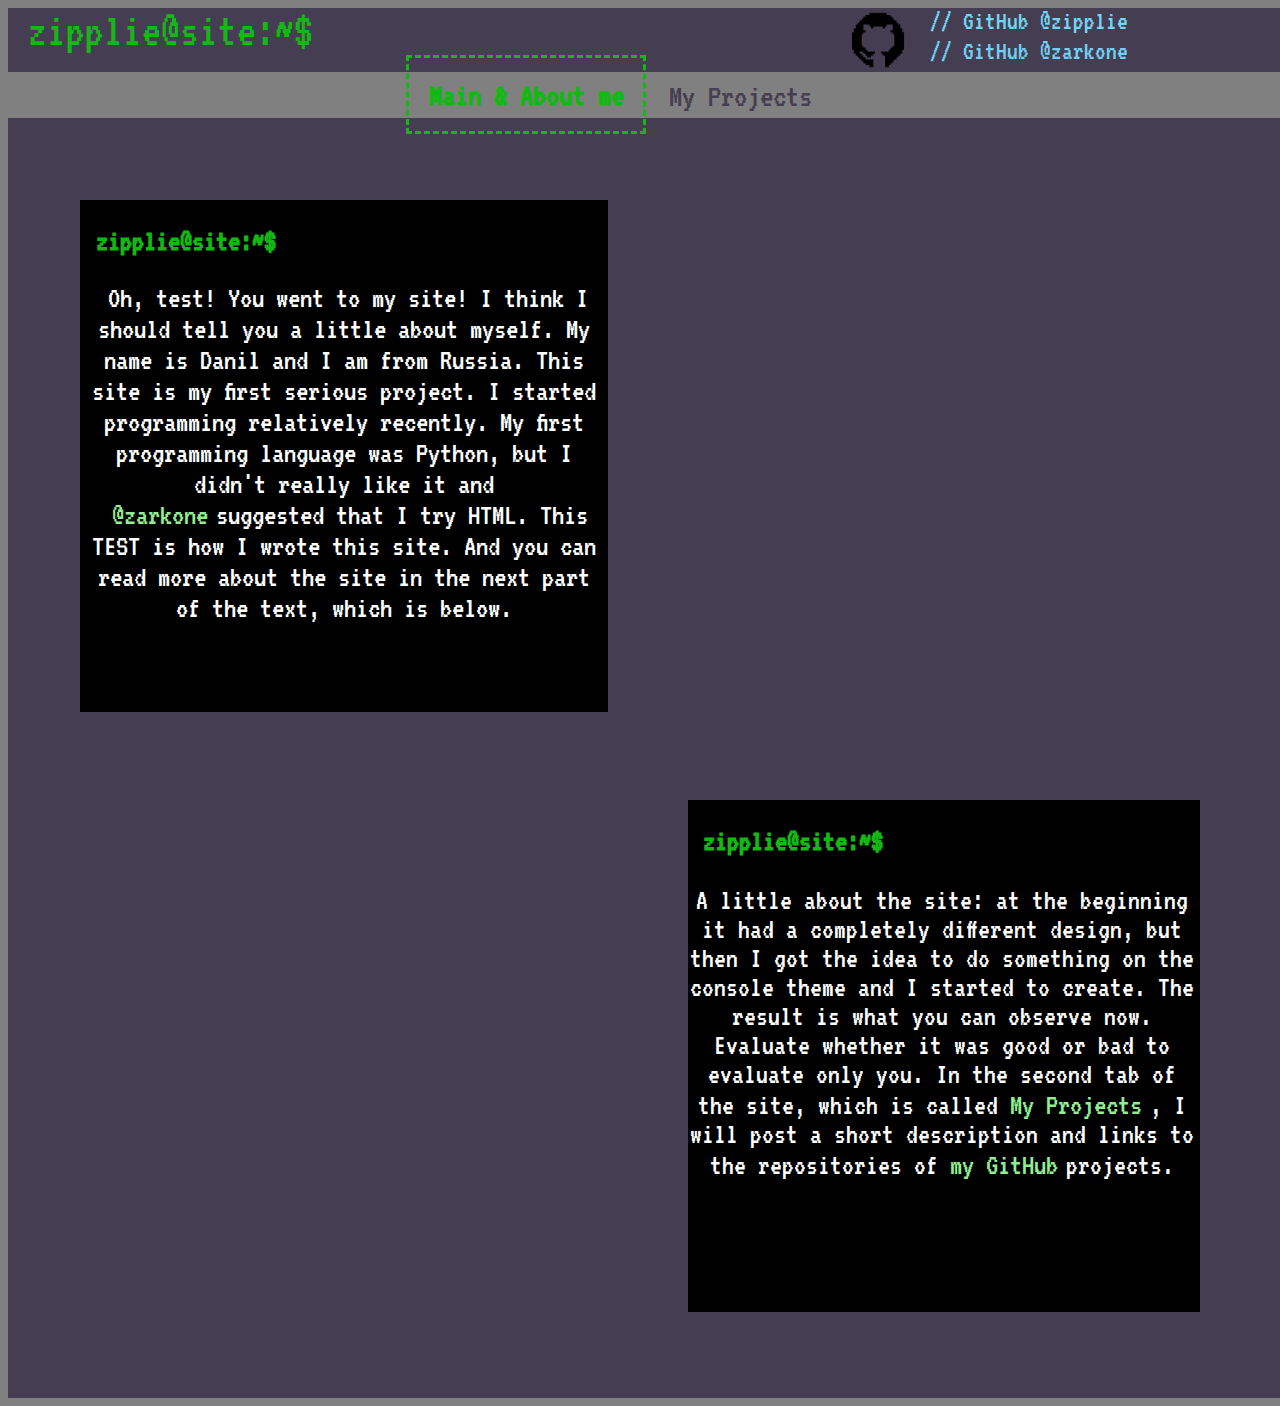
<file: index.html>
<!DOCTYPE html>
<html>
<head>
    <!--  TODO: thanks @zarkone for the help -->
    <meta charset="utf-8">
    <link rel="stylesheet" type="text/css" href="main_ab.css">
    <link rel="stylesheet" type="text/css" href="info.css">
    <link rel="shortcut icon" href="img/site_icon.png" type="image/x-icon">
    <title>zipplie@site</title>

    <link rel="preconnect" href="https://fonts.googleapis.com">
    <link rel="preconnect" href="https://fonts.gstatic.com" crossorigin>
    <link href="https://fonts.googleapis.com/css2?family=VT323&display=swap" rel="stylesheet">
</head>

<body>
<div id="wrapper">
  <div id="header">
    <div class="logo">
        <span>zipplie@site:~$</span>
    </div>
  </div>

<div class="github_icon">
    <img src="img/github.png" alt="github">
</div>

<div class="github_zipplie">
    <p><a href="https://github.com/zipplie">// GitHub @zipplie</a></p>
</div>

<div class="github_zarkone">
    <p><a href="https://github.com/zarkone">// GitHub @zarkone</a></p>
</div>
</div>

<div id="menu">
      <span>Main & About me</span>
      <a href="sections/myprojects/myprojects.html">My Projects</a>
</div>

<div class="content">
  <div class="terminal">
      <div id="shortbiography">
        <h2>zipplie@site:~$</h2>
            <span>Oh, test! You went to my site! I think I should tell you a little about myself. My name is Danil and I am from Russia. This site is my first serious project.
              I started programming relatively recently. My first programming language was Python, but I didn't really like it and <a href="https://github.com/zarkone">@zarkone</a>suggested that I try HTML.
              This TEST is how I wrote this site. And you can read more about the site in the next part of the text, which is below.</span>
      </div>
      <div id="aboutthesite">
        <h2>zipplie@site:~$</h2>
          <p>A little about the site: at the beginning it had a completely different design, but then I got the idea to do something on the console theme and I started to create.
                The result is what you can observe now. Evaluate whether it was good or bad to evaluate only you.
              In the second tab of the site, which is called<a href="sections/myprojects/myprojects.html">My Projects</a>, I will post a short description and links to the repositories of<a href="https://github.com/zipplie">my GitHub</a>projects.</p>
        </div>
    </div>
</div>
</body>
</html>
</file>
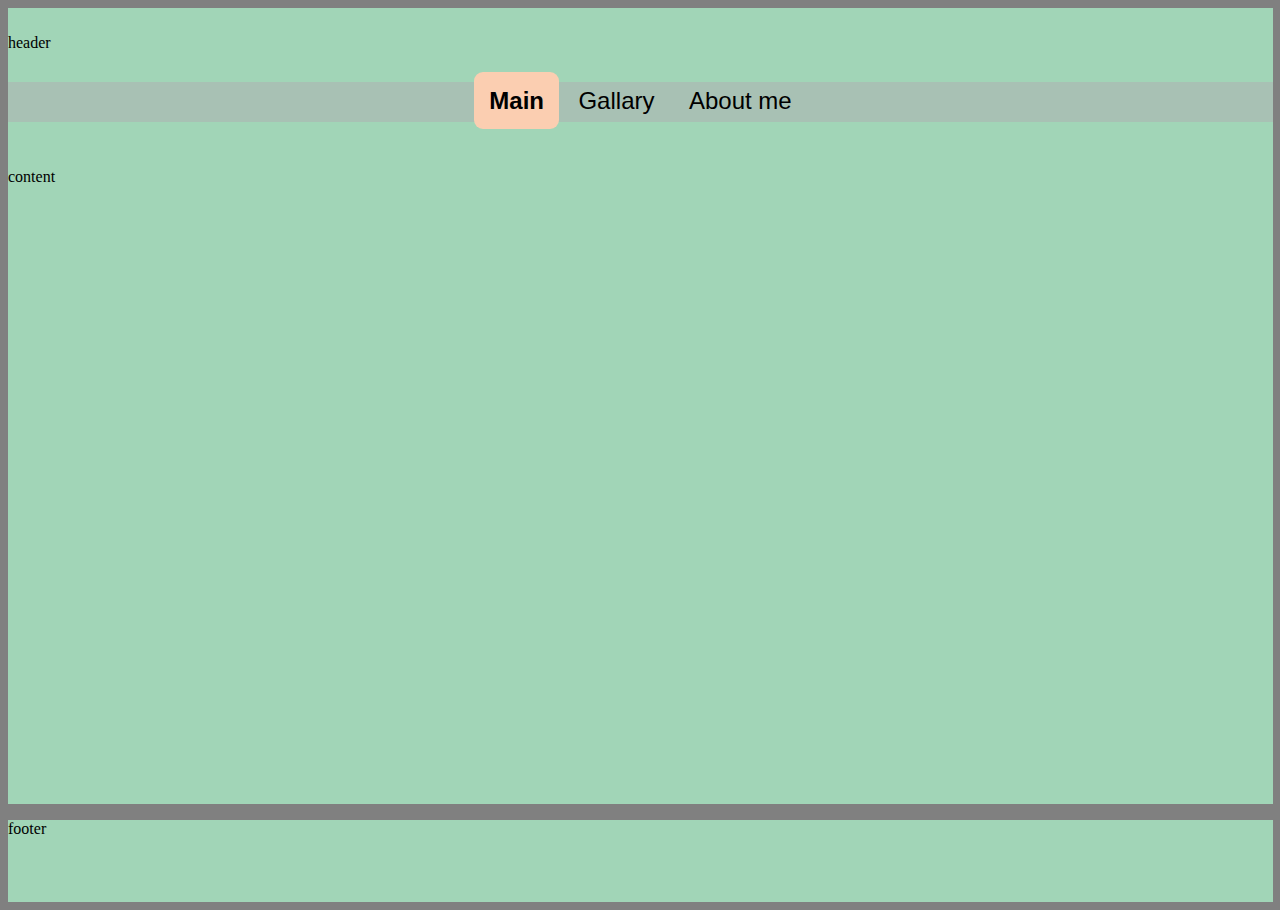
<file: main.html>
<!DOCTYPE html>
<html>
  <head>
    <link rel="stylesheet" type="text/css" href="./style.css">
  </head>
  <body>
    <div id="wrapper">
      <div class="debug" id="header">
        <!--FIXME: add logo-->
        <p>header</p>
      </div>
      <div class="debug" id="menu">
        <span>Main</span>
        <a href="/html-test-emo/gallary.html">Gallary</a>
        <a href="/html-test-emo/about.html">About me</a>
      </div>
      <div class="debug" id="content">
        <p>content</p>
      </div> 
      <div id="footer">
          <div class="debug" id="footer">
            <p>footer</p> 
          </div>
      </div>
      </div>
    </div>
  </body>
</html>
</file>
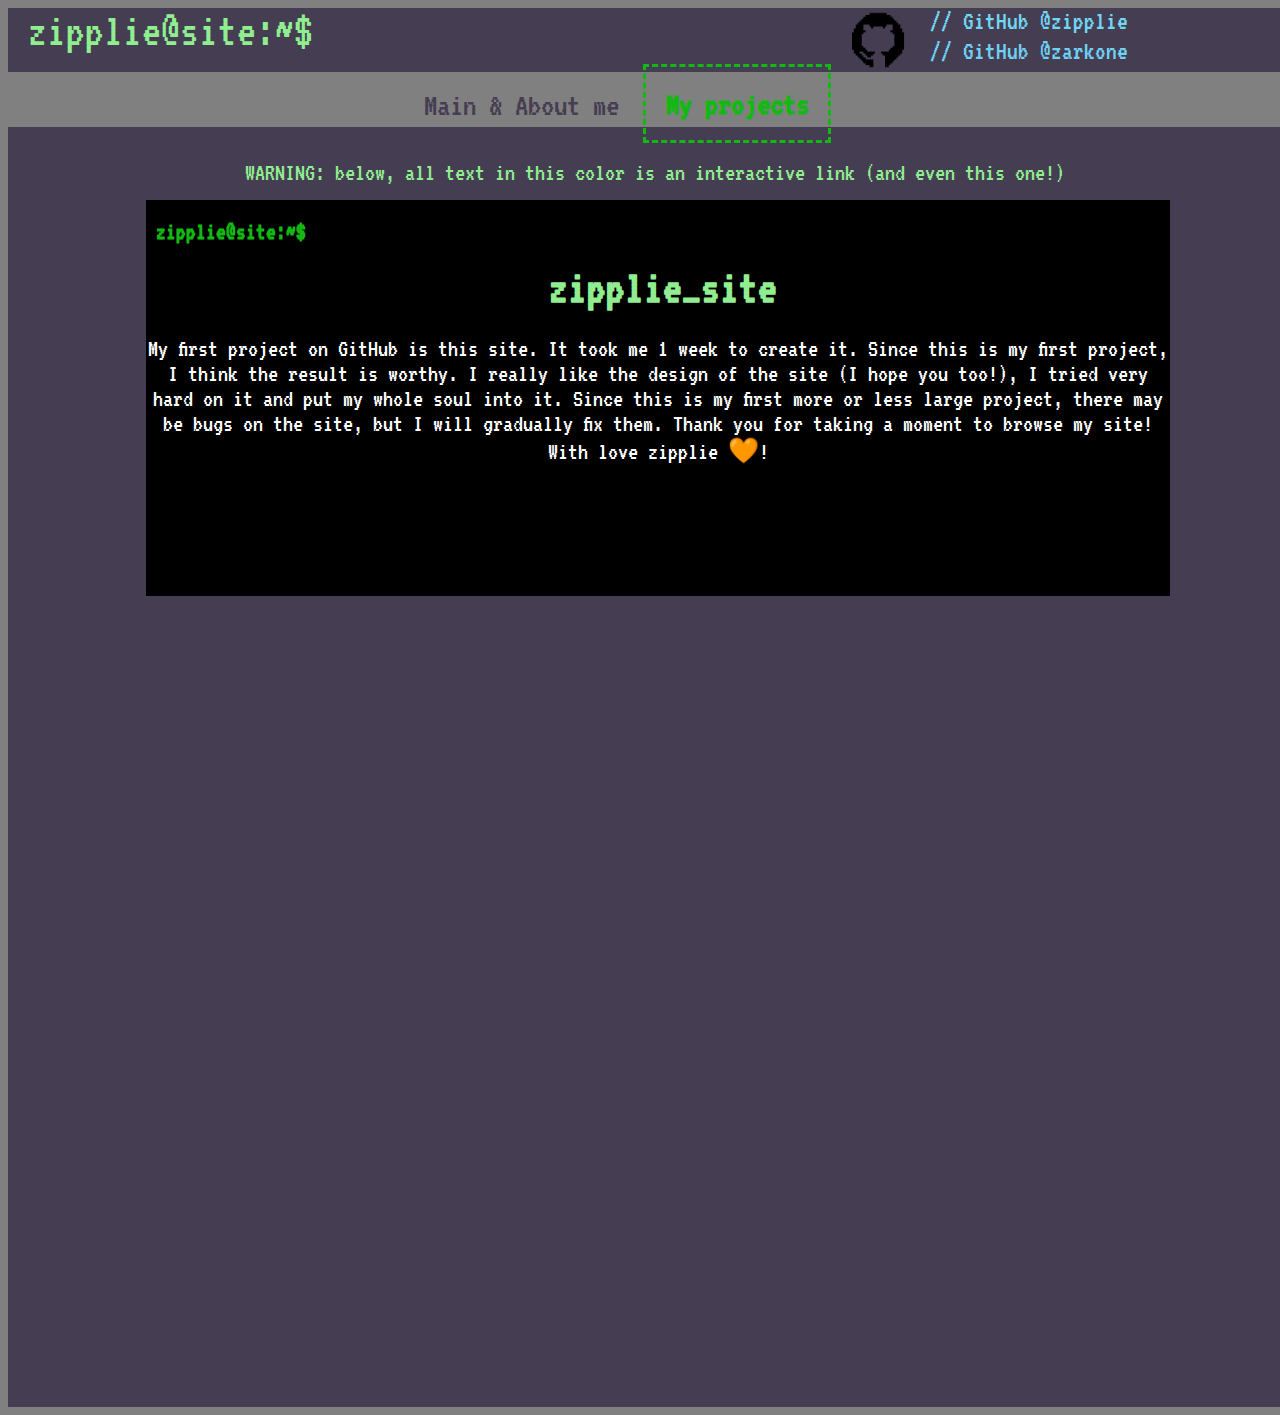
<file: sections/myprojects/myprojects.html>
<!DOCTYPE html>
<html>
<head>
    <!--  TODO: thanks @zarkone for the help -->
    <meta charset="utf-8" />
    <link rel="stylesheet" type="text/css" href="myprojects.css">
    <link rel="shortcut icon" href="../../img/site_icon.png" type="image/x-icon">
    <title>zipplie@site</title>

    <link rel="preconnect" href="https://fonts.googleapis.com">
    <link rel="preconnect" href="https://fonts.gstatic.com" crossorigin>
    <link href="https://fonts.googleapis.com/css2?family=VT323&display=swap" rel="stylesheet">
</head>

<body>
<div id="wrapper">
  <div id="header">
    <div class="logo">
      <div id="logo">
        <span><a href="../../index.html">zipplie@site:~$</span></a>
        </div>
    </div>
  </div>

<div class="github_icon">
    <img src="../../img/github.png" alt="github">
</div>

<div class="github_zipplie">
    <p><a href="https://github.com/zipplie">// GitHub @zipplie</a></p>
</div>

<div class="github_zarkone">
    <p><a href="https://github.com/zarkone">// GitHub @zarkone</a></p>
</div>
</div>

<div id="menu">
    <a href="../../index.html">Main & About me</a>
    <span>My projects</span>
</div>

<div id="attention">
    <span><a href="/sections/myprojects/myprojects.html">WARNING: below, all text in this color is an interactive link (and even this one!)</a></span>
</div>

<div class="content">

    <div id="zipplie_site">
      <h2>zipplie@site:~$</h2>
      <h1><a href="https://github.com/zipplie/zipplie-site">zipplie_site</a></h1>
      <p>My first project on GitHub is this site. It took me 1 week to create it. Since this is my first project, I think the result is worthy.
        I really like the design of the site (I hope you too!), I tried very hard on it and put my whole soul into it. Since this is my first more or less large project, there may be bugs on the site, but I will gradually fix them.
        Thank you for taking a moment to browse my site! With love zipplie 🧡!</p>
    </div>
</div>
</body>
</html>
</file>
<file: main_ab.css>
html, body {
    width: 100%;
    background-color: gray;
    align-items: center;
}

#logo, a {
color: #14b814;
font-family: 'VT323', monospace;
font-size: 30pt;
padding-left: 12.38px;
padding-top: 10px;
text-decoration: none;
}

#wrapper {
    width: 100%;
}

#header {
    background-color: #453d52;
    height: 64px;
    width: 100%;
}

.github_zipplie a {
    float: right;
    margin-right: 92px;
    margin-top: -90px;
    font-family: 'VT323', monospace;
    font-size: 20pt;
    color: #70d7f4;
    text-decoration: none;
}

.github_zipplie a:hover {
    float: right;
    margin-right: 92px;
    margin-top: -90px;
    font-family: 'VT323', monospace;
    font-size: 20pt;
    color: #3db4c7;
    text-decoration: none;
}

.github_zarkone a {
    float: right;
    margin-right: 92px;
    margin-top: -60px;
    font-family: 'VT323', monospace;
    font-size: 20pt;
    color: #70d1f4;
    text-decoration: none;
}

.github_zarkone a:hover {
    float: right;
    margin-right: 92px;
    margin-top: -60px;
    font-family: 'VT323', monospace;
    font-size: 20pt;
    color: #3db4c7;
    text-decoration: none;
}

img {
    width: 60px;
    float: right;
    position: relative;
    right: 380px;
    top: -61px;
}

.logo span {
    color: #14b814;
    font-family: 'VT323', monospace;
    font-size: 35pt;
    padding-left: 20px;
    padding-top: 30px;
    text-decoration: none;
    text-align: center;
}

#menu {
    height: 30px;
    background-color: gray;
    text-align: center;
    width: 100%;
}

#menu a {
    font-size: 25pt;
    font-family: 'VT323', monospace;
    text-decoration: none;
    padding: 18.5px;
    color: #453d52;
    width: 100%;
    position: relative;
    top:-10px;
}

#menu span {
    font-family: 'VT323', monospace;
    text-decoration: none;
    font-weight: bold;
    width: 100%;
    color: #14b814;
    padding:19.5px;
    position: relative;
    top:-11px;
    border-style: dashed;
    font-size: 25pt;
}

#menu a:hover {
  font-family: 'VT323', monospace;
  text-decoration: none;
  font-weight: bold;
  width: 100%;
  color: #14b814;
  padding-top:20px;
  position: relative;
  top:-10px;
  border-style: dashed
}

.content {
    padding-top: 100%;
    background-color: #453d52;
}
</file>
<file: info.css>
#shortbiography span {
  font-family: 'VT323', monospace;
  color: #fff;
  padding-left: 8px;
  text-align: center;
  font-size: 23pt;
}

#shortbiography {
  width: 512px;
  height: 512px;
  background-color: #000;
  position: absolute;
  top: 200px;
  left: 80px;
}

#shortbiography, h2 {
  font-family: 'VT323', monospace;
  color: #14b814;
  padding-left: 8px;
  text-align: left;
  font-size: 23pt;
}

#shortbiography, a {
  font-family: 'VT323', monospace;
  color: #90ee90;
  padding-right: 8px;
  text-align: center;
  font-size: 23pt;
}

#aboutthesite {
  width: 512px;
  height: 512px;
  background-color: #000;
  position: absolute;
  top: 800px;
  right: 80px;
}

#aboutthesite h2 {
  font-family: 'VT323', monospace;
  color: #14b814;
  padding-left: 15px;
  text-align: left;
  font-size: 23pt;
}

#aboutthesite p {
  font-family: 'VT323', monospace;
  color: #fff;
  padding-right: 4px;
  text-align: center;
  font-size: 22pt;
}
</file>
<file: style.css>
html, body {
    width: 98%;
    padding: 0px;
    background-color: gray;
}

#wrapper {
    width: 1265px;
}

#header {
    background-color: #a1d5b7;
    height: 64px;
    padding: 10px 0px 0px 0px;
}

#menu {
    height: 35px;
    background-color: #a8c1b4;
    text-align: center;
    font-family: Arial, Helvetica, sans-serif;
    padding-top: 5px;
}

#menu a, #menu span {
    font-size: 18pt;
    text-decoration: none;
    padding: 15px;
    color: #000;
    border-radius: 9px;
}

#menu a:hover, #menu span {
    background: #FBCEB1;
    color: #000;
    text-decoration: none;
    font-weight: bold;;

}

#content {
    padding: 30px 0px 602px;
    text-align: justify;
    background-color: #a1d5b7;
}

#footer {
    height: 81.9px;
    background-color: #a1d5b7;
}

/* div.debug {
    border: 1px solid #f0f;
} */
/* Uncomment the block above to see the debug. */
</file>
<file: sections/myprojects/myprojects.css>
html, body {
    width: 100%;
    background-color: gray;
    align-items: center;
    font-family: 'VT323', monospace;
}

p {
    color: #fff;
    text-align: center;
    font-size: 25px;
}

#logo, a {
color: #14b814;
font-size: 35pt;
padding-left: 10px;
text-decoration: none;
}

#wrapper {
    width: 100%;
}

#header {
    background-color: #453d52;
    height: 64px;
    width: 100%;
}

.github_zipplie a {
    float: right;
    margin-right: 100px;
    margin-top: -89px;
    font-size: 20pt;
    color: #70d7f4;
    text-decoration: none;
}

.github_zipplie a:hover {
    float: right;
    margin-right: 100px;
    font-size: 20pt;
    color: #3db4c7;
    text-decoration: none;
}

.github_zarkone a {
    float: right;
    margin-right: 100px;
    margin-top: -59px;
    font-size: 20pt;
    color: #70d1f4;
    text-decoration: none;
}

.github_zarkone a:hover {
    float: right;
    margin-right: 100px;
    margin-top: -59px;
    font-size: 20pt;
    color: #3db4c7;
    text-decoration: none;
}

img {
    width: 60px;
    float: right;
    position: relative;
    right: 380px;
    top: -61px;
}

#menu {
    height: 30px;
    background-color: gray;
    text-align: center;
    width: 100%;
}

#menu a {
    font-size: 25pt;
    text-decoration: none;
    padding: 18.5px;
    color: #453d52;
    position: relative;
    top:-10px;
}

#menu span {
    text-decoration: none;
    font-weight: bold;
    width: 100%;
    color: #14b814;
    padding:19.5px;
    position: relative;
    top:-11px;
    border-style: dashed;
    font-size: 25pt;
}

#menu a:hover {
  text-decoration: none;
  font-weight: bold;
  width: 100%;
  color: #14b814;
  padding-top:20px;
  position: relative;
  top:-10px;
  border-style: dashed
}

#attention a {
    position: absolute;
    top: 160px;
    right: 215px;
    color: #90ee90;
    font-size: 25px;

}

.content {
    padding-top: 100%;
    background-color: #453d52;
    width: 100%;
}

.content #zipplie_site {
    width: 1024px;
    height: 396px;
    background-color: #000;
    position: absolute;
    top: 200px;
    right: 110px;
}

.content #zipplie_site h2 {
    color: #14b814;
    padding-left: 10px;
}

.content #zipplie_site h1, a {
    color: white;
    text-align: center;
    color: #90ee90;
}
</file>
